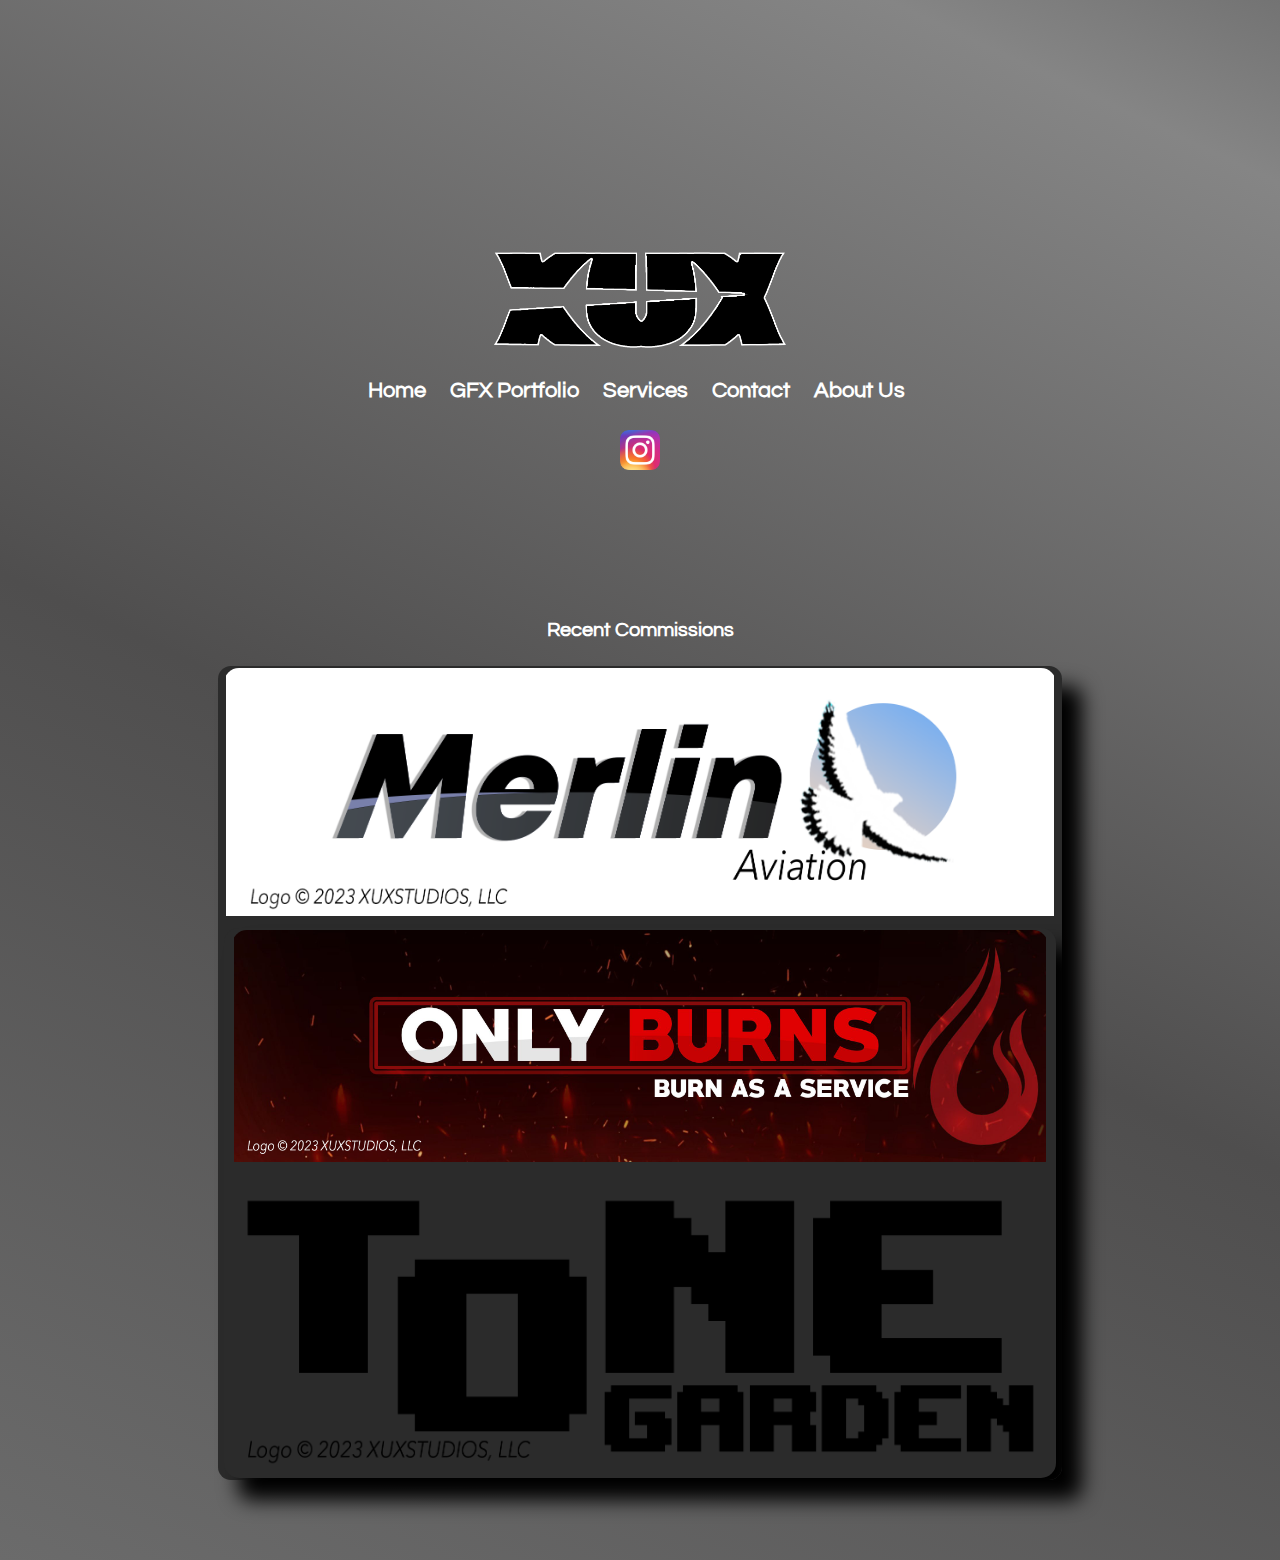
<file: index.html>
<!DOCTYPE html>
<html>
<head>
  <title>XUX | Home</title>
  <meta charset="utf-8">
  <meta name="viewport" content="width=device-width, initial-scale=1">
  <link rel="stylesheet" type="text/css" href="index.css">
  <script src="navbar-script.js"></script>
</head>

<body style="margin-bottom: 80px;">
  <div class="xuxcontainer">
    <img class="xuxlogo" src="./images/xuxlogo3.png" alt="home">
  </div>

  <div id="navbar-placeholder" class="container-2"></div>

  <div class="igcontainer">
    <a href="https://instagram.com/xux.eth?igshid=OTk0YzhjMDVlZA==" style="text-decoration: none" target="_blank">
      <span class="iglogo"><img class="iglogo" src="./images/iglogo.png" alt="instagram xux link"></span>
    </a>
  </div>
    <main>
      <div class="container-5">
        <p class="pagetitle">Recent Commissions</p>
      </div>

      <div class="container-1">
        <div class="box-1">
            <img src="./images/MerlinLOGOv04.png" class="boxstyle" style="width: 100%;">
      </div>
        <div class="container-1">
          <div class="box-1">
              <img src="./images/onlyburns10.png" class="boxstyle" style="width: 100%;">
      </div>
          <div class="box-1">
              <img src="./images/tgarden.png" class="boxstyle" style="width: 100%;">
          </div>
      </div>
      </div>
    </main>
  </body>
</html>
</file>
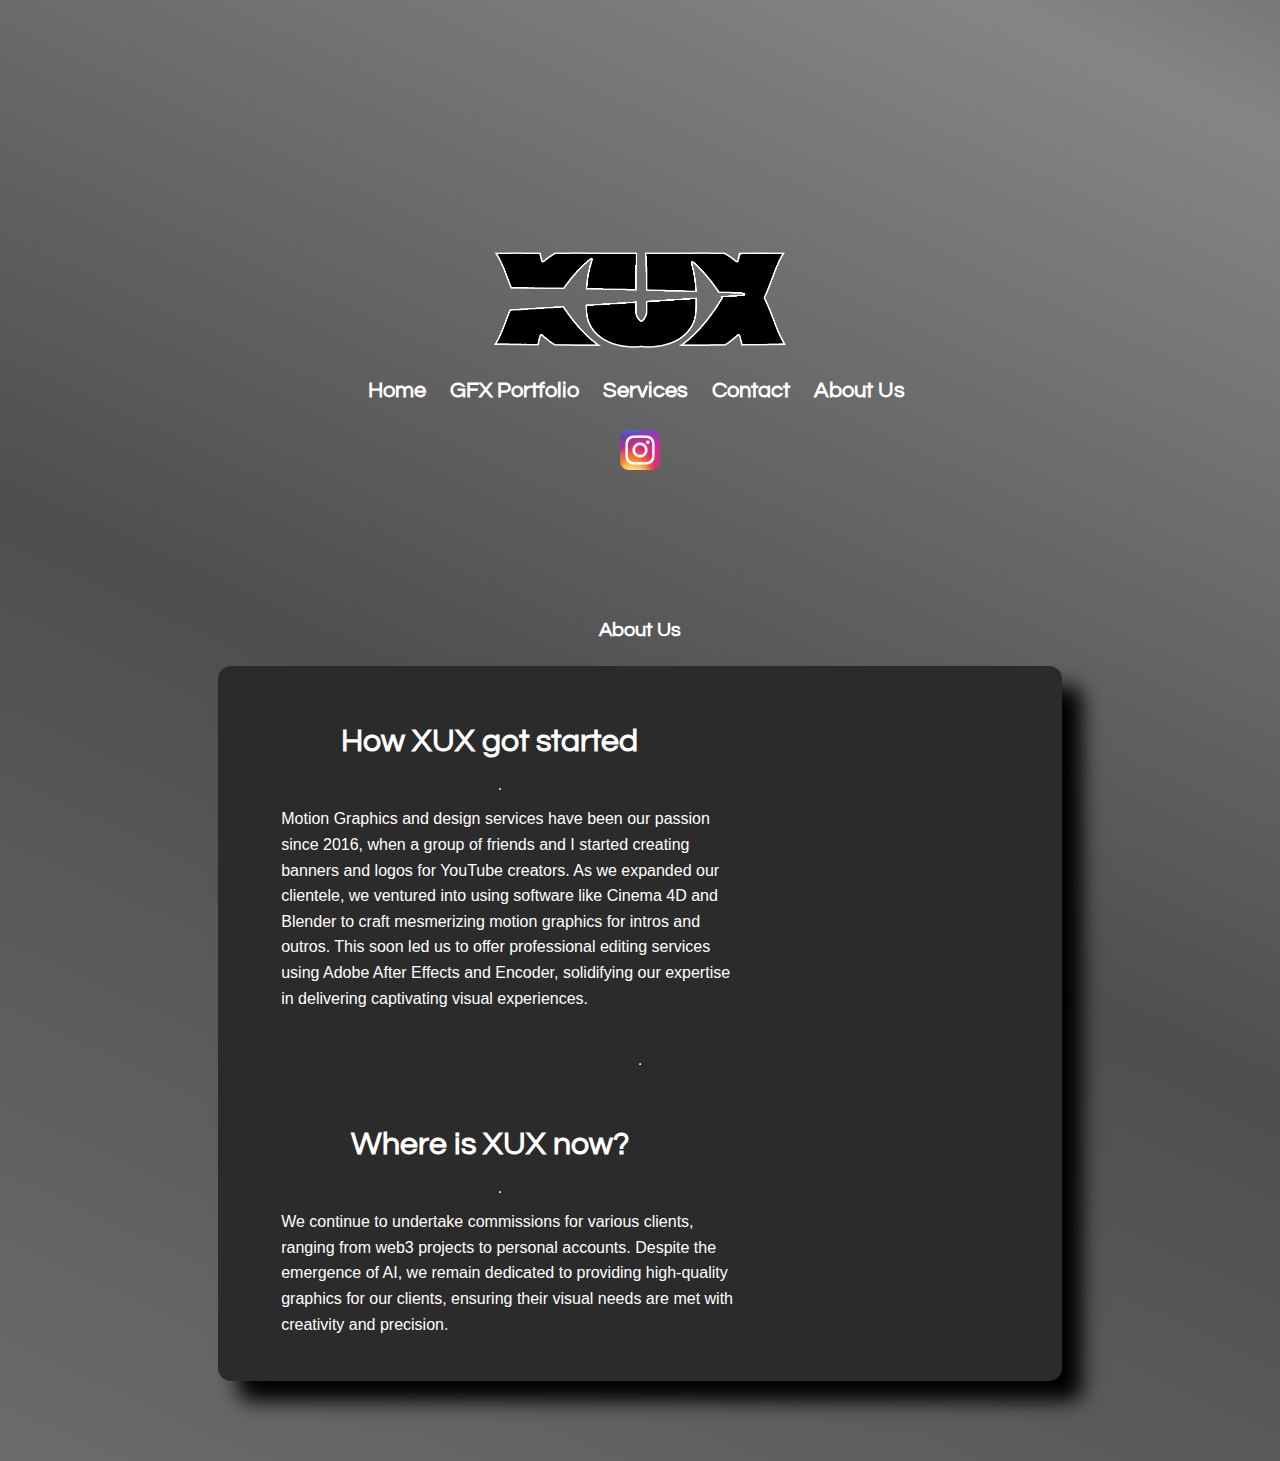
<file: about.html>
<!DOCTYPE html>
<html>
<head>
    <title>XUX | About Us</title>

  <meta charset="utf-8">
  <meta name="viewport" content="width=device-width, inital-scale=1">
  <link rel="stylesheet" type="text/css" href="index.css">
  <script src="navbar-script.js"></script>
</head>

<body style="margin-bottom: 80px;">
    <div class="xuxcontainer">
      <img class="xuxlogo" src="./images/xuxlogo3.png" alt="home">
    </div>

    <div id="navbar-placeholder" class="container-2"></div>

    <div class="igcontainer">
      <a href="https://instagram.com/xux.eth?igshid=OTk0YzhjMDVlZA==" style="text-decoration: none" target="_blank">
        <span class="iglogo"><img class="iglogo" src="./images/iglogo.png" alt="instagram xux link"></span>
      </a>
    </div>

    <main>
      <div class="container-5">
        <p class="pagetitle">About Us</p>
      </div>
      
      <div class="container-1">
        <div id="box-1" style="display: block;">
            <div class="servicescontainer">
              <div>
              </div>
              <div style="width: 60%; font-family: Arial; padding: 20px;">
                <div>
                  <h1 style="padding-right: 20px;">
                    How XUX got started
                  </h1>
                  <hr>
                  <p style="padding-left: 20px;">
                    Motion Graphics and design services have been our passion since 2016,
                    when a group of friends and I started creating banners and logos for YouTube
                    creators. As we expanded our clientele, we ventured into using software like 
                    Cinema 4D and Blender to craft mesmerizing motion graphics for intros and outros.
                    This soon led us to offer professional editing services using Adobe After Effects
                    and Encoder, solidifying our expertise in delivering captivating visual experiences.
                  </p>
      
                </div>
              </div>
            </div>
            <hr>
            <div class="servicescontainer">
              <div style="width: 60%; font-family: Arial; padding: 20px;">
                <div>
                  <h1 style="padding-right: 20px;">
                    Where is XUX now?
                  </h1>
                  <hr>
                  <p style="padding-left: 20px;">
                    We continue to undertake commissions 
                    for various clients, ranging from web3 
                    projects to personal accounts. 
                    Despite the emergence of AI, we remain dedicated to 
                    providing high-quality graphics for our clients, ensuring 
                    their visual needs are met with creativity and precision.
                  </p>
                </div>
              </div>
            </div>
          </div>
        </div>
  </main>
</body>
</html>
</file>
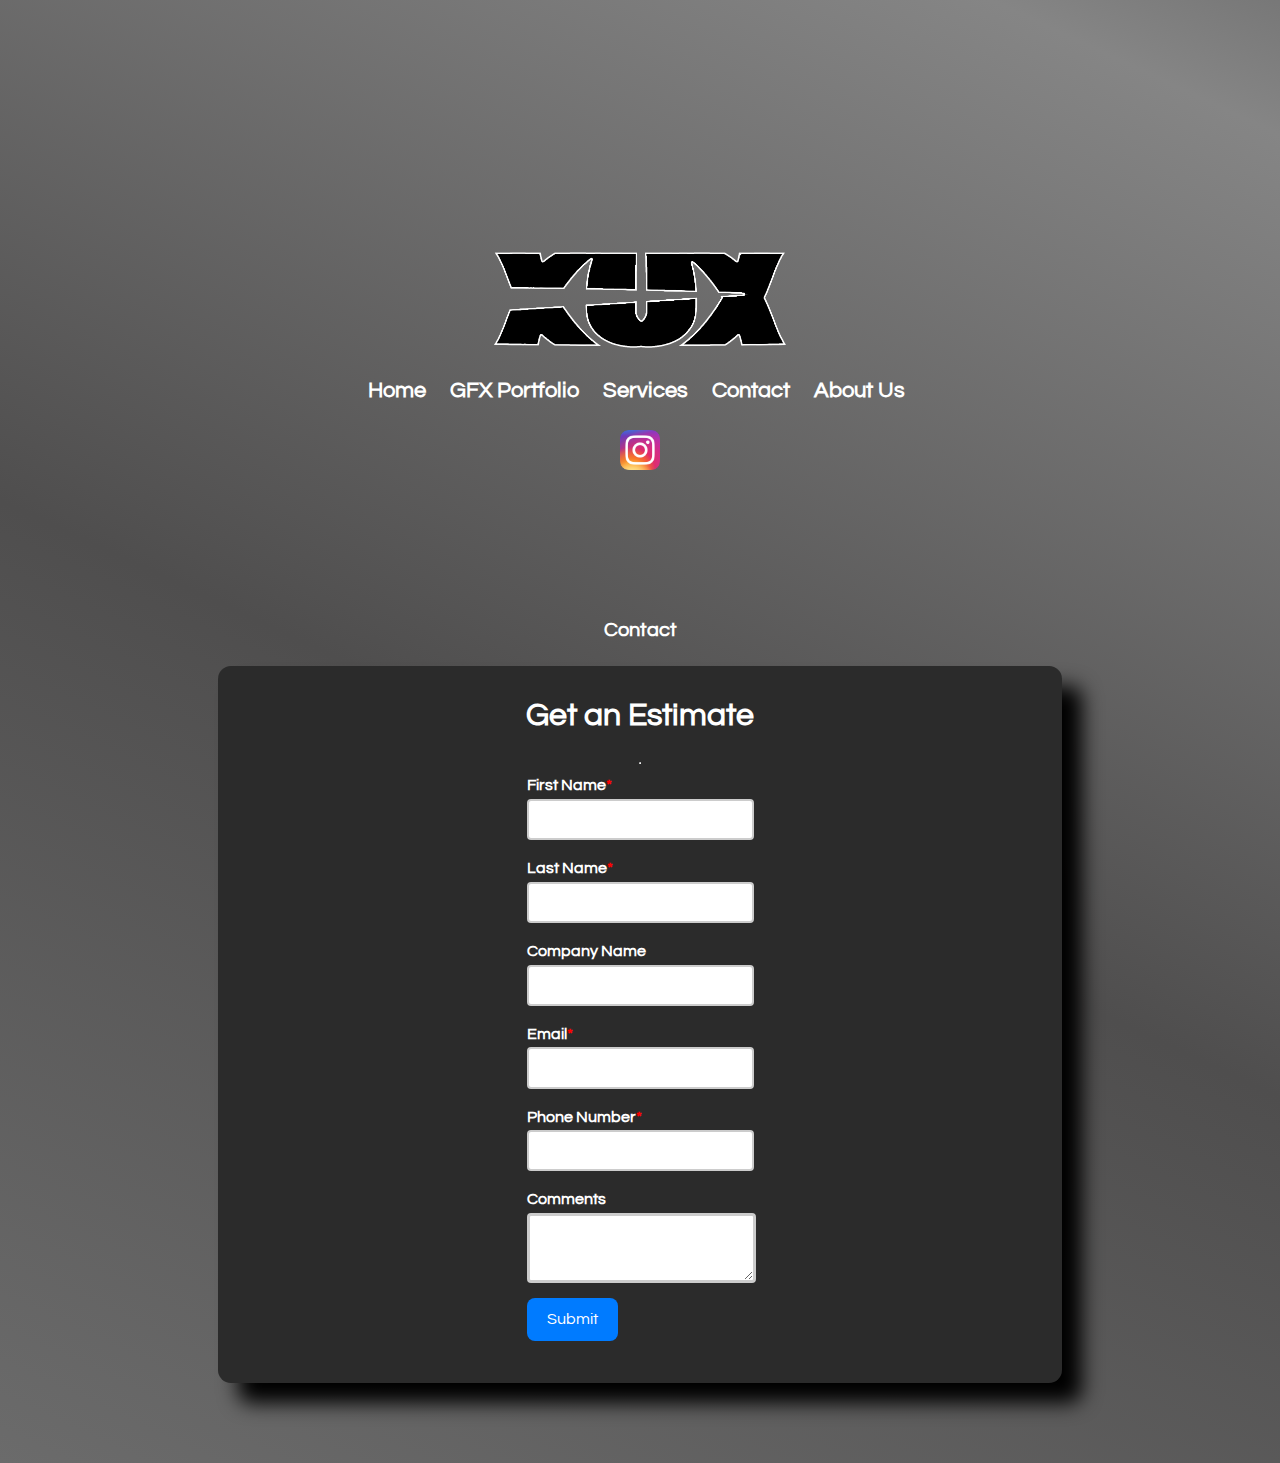
<file: contact.html>
<!DOCTYPE html>
<html>
<head>
  <title>XUX | Contact</title>
  <style>
    label {
      font-weight: bold;
    }
    input[type="text"],
    input[type="email"],
    input[type="tel"],
    textarea {
      display: flex;
      width: 97%;
      padding-top: 5px;
      padding-bottom: 5px;
      border: 2px solid #ccc;
      border-radius: 4px;
      font-size: 16px;
      line-height: 1.7;
      margin-bottom: 15px;
    }
    
    input[type="submit"] {
      display: block;
      width: auto;
      padding: 10px 20px;
      border: none;
      border-radius: 8px;
      font-size: 16px;
      line-height: 1.4;
      background-color: #007bff;
      color: #fff;
      cursor: pointer;
      margin-bottom: 40px;
    }
    
    .error {
      color: red;
    }
    .focusable {
      border: 3px solid #ccc;
      transition: border-color 0.5s ease;
    }

      .focusable:focus {
        border: 4px solid blue;
        outline: none;
      }
  </style>
  <meta charset="utf-8">
  <meta name="viewport" content="width=device-width, inital-scale=1">
  <link rel="stylesheet" type="text/css" href="index.css">
  <script src="navbar-script.js"></script>
</head>

<body style="margin-bottom: 80px;">

  <div class="xuxcontainer">
    <img class="xuxlogo" src="./images/xuxlogo3.png" alt="home">
  </div>

  <div id="navbar-placeholder" class="container-2"></div>

  <div class="igcontainer">
    <a href="https://instagram.com/xux.eth?igshid=OTk0YzhjMDVlZA==" style="text-decoration: none" target="_blank">
      <span class="iglogo"><img class="iglogo" src="./images/iglogo.png" alt="instagram xux link"></span>
    </a>
  </div>

    <main>
      <div class="container-5">
        <p class="pagetitle">Contact</p>
      </div>
        
        <div class="container-1">
          <div id="box-1">
            <h1>Get an Estimate</h1>
            <hr>
            <form>
              <label for="firstName">First Name<span class="error">*</span></label>
              <input type="text" name="firstName" id="firstName" required class="focusable">
              <label for="lastName">Last Name<span class="error">*</span></label>
              <input type="text" name="lastName" id="lastName" required class="focusable">
              <label for="companyName">Company Name</label>
              <input type="text" name="companyName" id="companyName" class="focusable">
              <label for="email">Email<span class="error">*</span></label>
              <input type="email" name="email" id="email" required class="focusable">
              <label for="phone">Phone Number<span class="error">*</span></label>
              <input type="tel" name="phone" id="phone" required class="focusable">
              <label for="comments">Comments</label>
              <textarea name="comments" id="comments" class="focusable"></textarea>
              <input type="submit" value="Submit">
            </form>
          </div>
        </div>
    </main>
  </body>
</html>
</file>
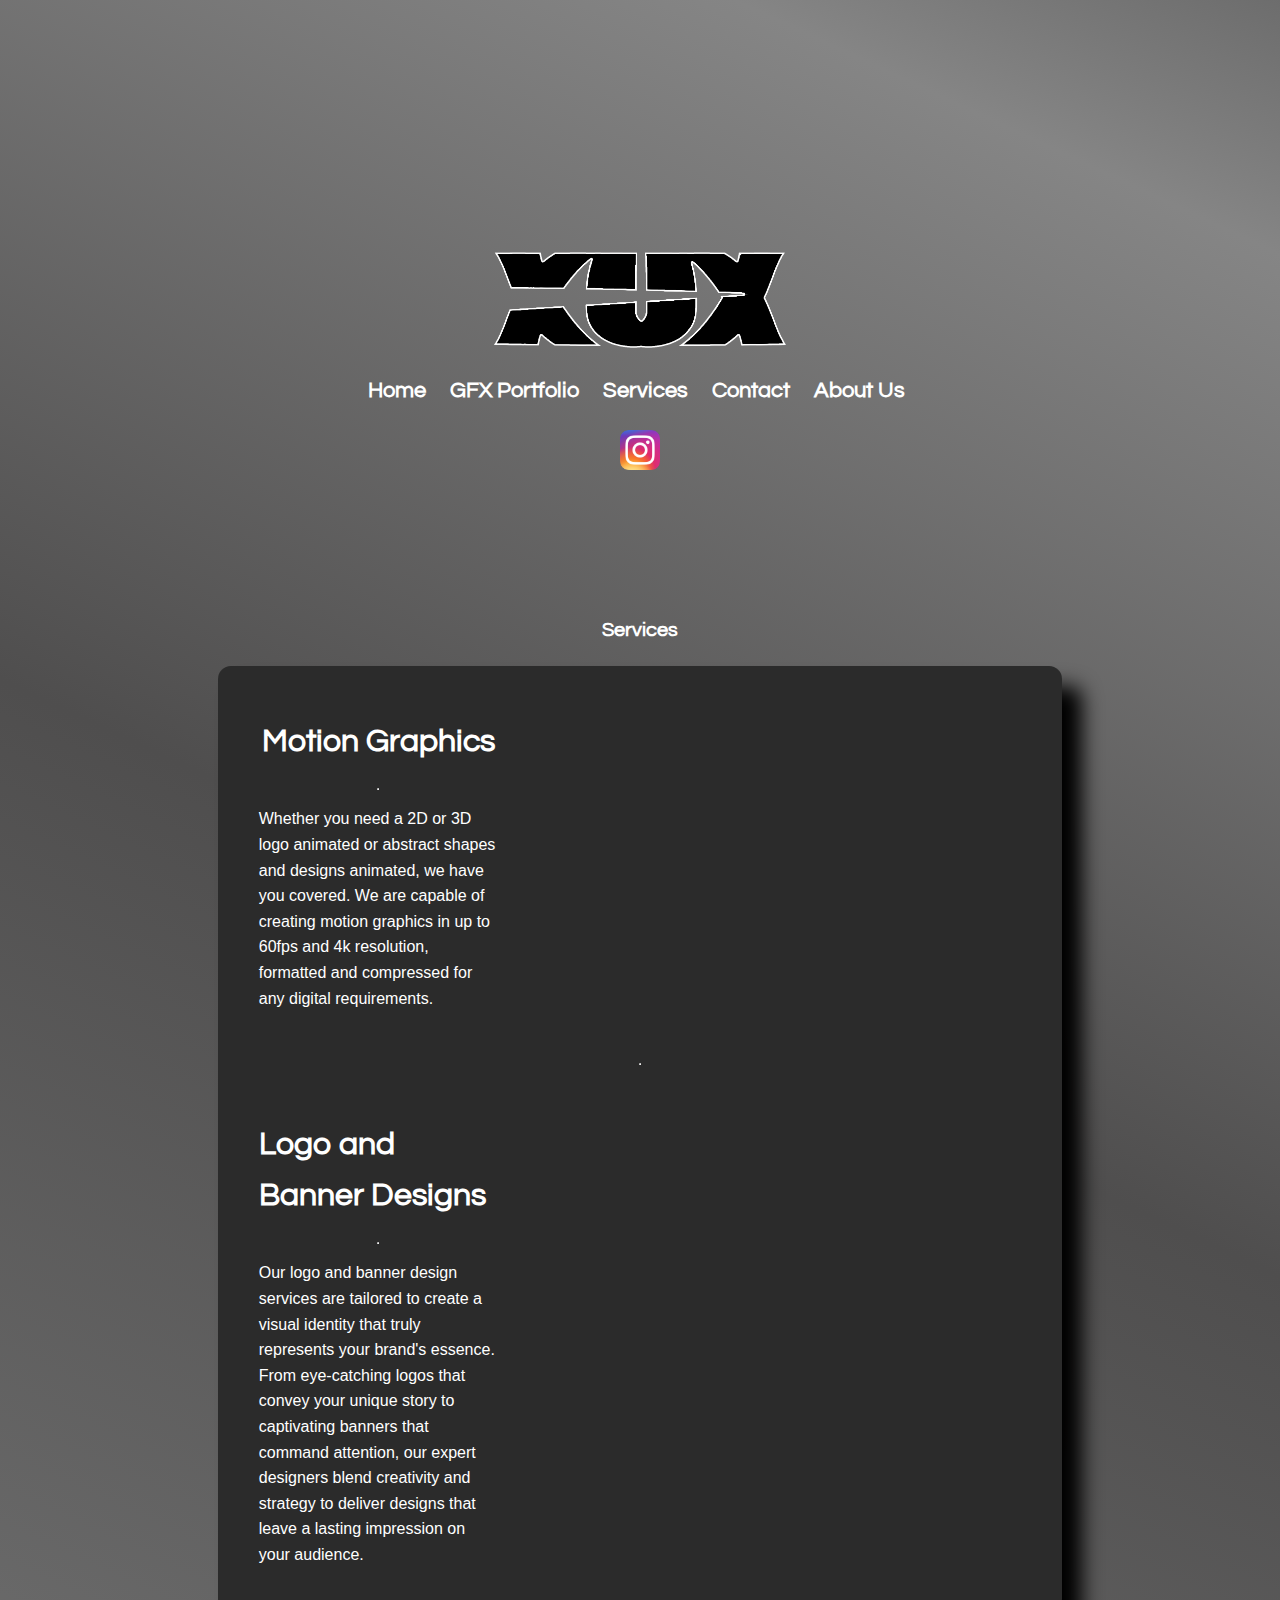
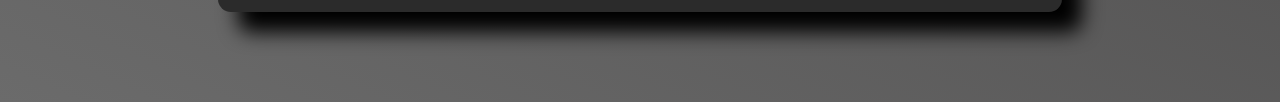
<file: services.html>
<!DOCTYPE html>
<html>
<head>
  <title>XUX | Services</title>

  <meta charset="utf-8">
  <meta name="viewport" content="width=device-width, inital-scale=1">
  <link rel="stylesheet" type="text/css" href="index.css">
  <script src="navbar-script.js"></script>
</head>

<body style="margin-bottom: 90px;">
    <div class="xuxcontainer">
      <img class="xuxlogo" src="./images/xuxlogo3.png" alt="home">
    </div>

    <div id="navbar-placeholder" class="container-2"></div>

    <div class="igcontainer">
      <a href="https://instagram.com/xux.eth?igshid=OTk0YzhjMDVlZA==" style="text-decoration: none" target="_blank">
        <span class="iglogo"><img class="iglogo" src="./images/iglogo.png" alt="instagram xux link"></span>
      </a>
    </div>

    <main>
      <div class="container-5">
        <p class="pagetitle">Services</p>
      </div>
      
        <div class="container-1">
          <div id="box-1">
              <div class="servicescontainer">
                <div>
                </div>
                <div style="width: 30%; font-family: Arial; padding: 20px;">
                  <div>
                    <h1>
                      Motion Graphics
                    </h1>
                    <hr>
                    <p style="display: block;">
                      Whether you need a 2D or 3D logo animated 
                      or abstract shapes and designs animated, 
                      we have you covered. We are capable of 
                      creating motion graphics in up to 60fps 
                      and 4k resolution, formatted and compressed 
                      for any digital requirements.
                    </p>
                  </div>
                </div>
              </div>
              <hr>
              <div class="servicescontainer">
                <div style="width: 30%; font-family: Arial; padding: 20px;">
                  <div>
                    <h1>
                      Logo and Banner Designs
                    </h1>
                    <hr>
                    <p>
                      Our logo and banner design services are
                       tailored to create a visual identity that
                        truly represents your brand's essence.
                         From eye-catching logos that convey your
                          unique story to captivating banners that
                           command attention, our expert designers 
                           blend creativity and strategy to deliver 
                           designs that leave a lasting impression on
                            your audience.
                    </p>
                  </div>
                </div>
              </div>
            </div>
          </div>
    </main>
  </body>
</html>
</file>
<file: index.css>
@font-face {
  font-family: 'YourFontName'; /*a name to be used later*/
  src: url(./fonts/q.ttf); /*URL to font*/
}
.navstyle {
  font-weight: bold;
  font-family: 'YourFontName';
  font-weight: 100px;
  font-size: 22px;
  color: white;
  margin: 10px;
  border: 20px;
  transition-delay: .1s;
  transition-duration: .3s;
  transition-timing-function: cubic-bezier(.35,1.08,.72,.91);
  border-radius: 2px;
}
.box10 {
  justify-content: center;
  margin: auto;
}
.navstyle:hover {
  background-color: rgb(0, 0, 0);
  padding-left: 22px;
  padding-right: 22px;    
  padding-top: 4px;
  padding-bottom: 4px;
}
.container-1 {
  display: flex;
  flex-direction: column;
  height: auto;
  margin-left: auto;
  margin-right: auto;
  overflow:hidden;
  background-color: rgb(43, 43, 43);
  border-radius: 13px;
  padding: 0px;
  margin-bottom: 10px;
  padding-bottom: 0;
  width: 66%;
  box-shadow: 20px 20px 20px black;
  align-items: center;
}
.container-1 div {
  justify-content: center;
  border: 10px black;
  border-radius: 15px;
  padding-bottom: -2px;
  padding-left: 2.5px;
  padding-right: 2.5px;
  width: 98%;
  height: 90%;
  overflow: hidden;
  justify-items: center;
  margin: 2px;
}

.boxstyle11 {
  border-radius: 10px;
  width: 100%;
}

.boxstyle12 {
  border-radius: 10px;
  width: 100%;
}
.boxstyle13 {
  border-radius: 10px;
  width: 100%;
}
.boxstyle14 {
  border-radius: 10px;
  width: 100%;
}
.boxstyle15 {
  border-radius: 10px;
  width: 100%;
}
.boxstyle16 {
  border-radius: 10px;
  width: 100%;
}
.container-3 {
  display: flex;
  height: auto;
  align-items: center;
  margin-left: auto;
  margin-right: auto;
  background-color: rgb(72, 72, 72);
  border-radius: 13px;
  padding: 0px;
  padding-bottom: 0;
  width: 44%;
  box-shadow: 0px 8px 10px black;
}

.container-3 div {
  justify-content: center;
  border: 10px black;
  border-radius: 15px;
  padding-bottom: -2px;
  padding-left: 2.5px;
  padding-right: 2.5px;
  width: 110%;
  height: 115%;
  overflow: hidden;
  margin: 2px;
  
}
.container-4 {
  display: flex;
  height: auto;
  align-items: center;
  margin-left: auto;
  margin-right: auto;
  margin-top: 10px;
  background-color: rgb(72, 72, 72);
  border-radius: 13px;
  padding: 0px;
  padding-bottom: 0;
  width: 44%;
  box-shadow: 0px 8px 10px black;
}

.container-4 div {
  justify-content: center;
  border: 10px black;
  border-radius: 15px;
  padding-bottom: -2px;
  padding-left: 2.5px;
  padding-right: 2.5px;
  width: 110%;
  height: 115%;
  overflow: hidden;
  margin: 2px;
  
}
#box-1 {
  flex: 1;
  transition-delay: .1s;
  transition-duration: .3s;
  transition-timing-function: cubic-bezier(.35,1.08,.72,.91);
  
}
#box-1:hover {
  box-shadow: 5px 5px 5px black;

}

#box-2 {
  flex: 1;
  transition-delay: .1s;
  transition-duration: .3s;
  transition-timing-function: cubic-bezier(.35,1.08,.72,.91);
}
#box-2:hover {
  box-shadow: 5px 5px 5px black;
}
#box-3 {
  flex: 1;
  transition-delay: .1s;
  transition-duration: .3s;
  transition-timing-function: cubic-bezier(.35,1.08,.72,.91);
}
#box-3:hover {
  box-shadow: 5px 5px 5px black;
}

.container-2 {
  margin-top: px;
  text-align: center;
  margin-right: 07px;
}

.container-2 div {
  border: 10px black;
  border-radius: 3px;
}

.xuxlogo {
  margin-top: 250px;
  margin-bottom: 15px;
  height: 100px ;
padding-right: 20  0px;
object-fit: cover;
transition-delay: .1s;
transition-duration: .3s;
transition-timing-function: cubic-bezier(.35,1.08,.72,.91);
border-radius: 2px;
}
.xuxlogo:hover {
  transform: scale(1.1);
  transition-duration: 2.2s;
}
.igcontainer {
  text-align: center;
  margin-top: 20px;
}

.iglogo {
  padding: 2px;
  height: 40px;
  object-fit: cover;
  transition-delay: .1s;
  transition-duration: .3s;
  transition-timing-function: cubic-bezier(.35,1.08,.72,.91);
}
.iglogo:hover {
  transform: scale(1.1);
}
.BETA {
  color: white;
  font-style: italic;
}

#box-4 {
  flex: 1;
  transition-delay: .1s;
  transition-duration: .3s;
  transition-timing-function: cubic-bezier(.35,1.08,.72,.91);
}
#box-4:hover {
  box-shadow: 5px 5px 5px black;
}
#box-5 {
  flex: 1;
  transition-delay: .1s;
  transition-duration: .3s;
  transition-timing-function: cubic-bezier(.35,1.08,.72,.91);
}
#box-5:hover {
  box-shadow: 5px 5px 5px black;
}
#box-6 {
  border-radius: 20px;
  flex: 1;
  transition-delay: .1s;
  transition-duration: .3s;
  transition-timing-function: cubic-bezier(.35,1.08,.72,.91);
}
#box-6:hover {
  box-shadow: 5px 5px 5px black;
}

.hmtl,
body {
  margin: 0px;
  background-image: linear-gradient( 025deg, rgb(107, 107, 107),rgb(79, 78, 78),rgb(133, 133, 133),rgb(37, 37, 37),darkgray);
  background-size: 400%;
  height: 100%;
  animation: bg-animation 30s infinite alternate;
  font-size: 16px;
  line-height: 1.6;
  color: #ffffff;
}
@keyframes bg-animation {
0% {
  background-position: left;
}
100% {
  background-position: right;
}
}
.boardtext {
  position: fixed;
  justify-content: center;
  text-align: center;
}

.pagetitle {
  font-family: 'YourFontName';
  font-size: 20px;
  font-weight: bold;
  padding-left: 9px;
  padding-right: 9px;
  margin-top: 0px;
  margin-bottom: 0px;
  font-style: bold;
  padding-top: 0px;
  text-align: center;
  color: white;
  padding-bottom: 10px;
  padding-top: 10px;
  display: flex;
  margin-bottom: 10px;
}

.container-5 {
  display: flex;
  height: auto;
  justify-content: center;
  margin-left: auto;
  margin-right: auto;
  border-radius: 2px;
  margin-top: 125px;
}

.xuxgif {
  border-radius: 50%;
  width: 200px;
}

.container-6 {
  display: flex;
  height: auto;
  justify-content: end;
  margin-left: auto;
  margin-right: auto;
  border-radius: 50%;
}

.xuxcontainer {
  text-align: center;
}
.container-10  {
display: flex;
height: auto;
margin: auto;
width: 95%;
background-color: rgb(88, 86, 86);
border-radius: 10px;
padding: 0px;
align-items: center;
margin-bottom: 300px;
box-shadow: 0px 5px 5px black;

}

.container-10 div {
  border: 10px;
  padding: 0px;
  width: fit-content;
  height: auto;
  overflow:hidden;
  
}

.al {
  order: 1;
  width:auto;
}
.al:hover {
  cursor: pointer;
}

[hidden]{
  display: none !important;
}

#boxa {
  flex:1;
  order: 2;
}
.ar {
  width: 5vh;
  order: 3;
}
.ar:hover {
  cursor: pointer;
}
.boxstyle33 {
  width: 100%;
  display: block;
  transition-duration: 1.5s;
}
.boxstyle33:hover {
  transform: scale(1.05);
}
.boxstyle44 {
  width: 100%;
  display: block;
  transition-duration: 1.5s;
}
.boxstyle44:hover {
  transform: scale(1.05);
}
.boxstyle55 {
  width: 100%;
  display: block;
  transition-duration: 1.5s;
}
.boxstyle55:hover {
  transform: scale(1.05);
}
.boxstyle66 {
  width: 100%;
  display: block;
  transition-duration: 1.5s;
}
.boxstyle77:hover {
  transform: scale(1.05);
}
.boxstyle88 {
  width: 100%;
  display: block;
  transition-duration: 1.5s;
}
.boxstyle88:hover {
  transform: scale(1.05);
}
.boxstyle4 {
  width: 100%;
  display: block;
  transition-duration: .5s;
}
.boxstyle4:hover {
  transform: scale(1.2);
}
.arrow {
  border: solid black;
  border-width: 0 5px 5px 0;
  display:flex;
  padding: 22px;
  text-align: center;
  vertical-align: center;
}
.right {
  transform: rotate(-45deg);
  -webkit-transform: rotate(-45deg);
  order: 3;
  margin: 3vh;
}
.left {
  order: 1;
  margin: 3vh;
  transform: rotate(135deg);
  -webkit-transform: rotate(135deg);
}

.donate {
  justify-content: end;
  size: 50px;
}

.container-1 h1,h2,
.container-1 label,
.container-1 input[type="submit"] {
  font-family: 'YourFontName', sans-serif;
}

.services {
  display: flex;
  height: auto;
  margin-left: auto;
  margin-right: auto;
  overflow:hidden;
  background-color: rgb(43, 43, 43);
  border-radius: 13px;
  padding: 0px;
  margin-bottom: 10px;
  padding-bottom: 0;
  width: 66%;
  box-shadow: 20px 20px 20px black;
  align-items: center;
}
.services div {
  justify-content: center;
  border: 10px black;
  border-radius: 15px;
  padding-bottom: -2px;
  padding-left: 2.5px;
  padding-right: 2.5px;
  width: 98%;
  height: 90%;
  overflow: hidden;
  justify-items: center;
  margin: 2px;
}

.left-section {
  flex-grow: 1;
  background-color: #f2f2f2;
  padding: 20px;
}
.right-section {
  flex-grow: 0;
  background-color: #e0e0e0;
  padding: 20px;
  width: 30%;
}

.servicescontainer {
  display: flex;
  flex-direction: column-reverse;
}

.mt-5 {
  margin-top: 5vh;
}

.rounded-4 {
  border-radius: 4px;
}
</file>
